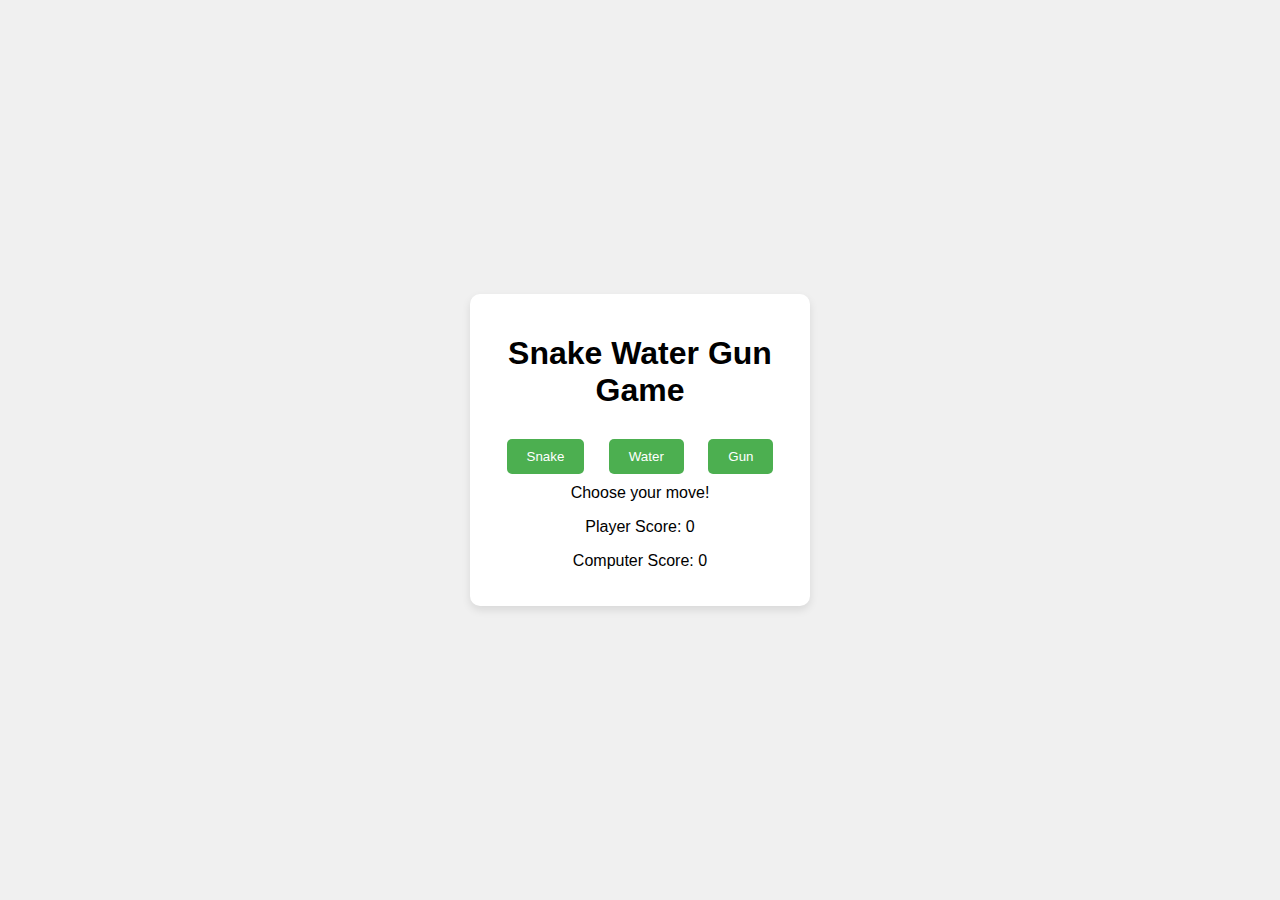
<file: single code/index.html>
<!DOCTYPE html>
<html lang="en">
<head>
  <meta charset="UTF-8">
  <meta name="viewport" content="width=device-width, initial-scale=1.0">
  <title>Snake Water Gun Game</title>
  <style>
    body { font-family: Arial, sans-serif; display: flex; justify-content: center; align-items: center; height: 100vh; background-color: #f0f0f0; margin: 0; }
    .container { text-align: center; padding: 20px; background-color: white; border-radius: 10px; box-shadow: 0 4px 8px rgba(0, 0, 0, 0.1); width: 300px; }
    h1 { margin-bottom: 20px; }
    button { padding: 10px 20px; margin: 10px; cursor: pointer; background-color: #4CAF50; color: white; border: none; border-radius: 5px; }
    button:hover { background-color: #45a049; }
  </style>
</head>
<body>

  <div class="container">
    <h1>Snake Water Gun Game</h1>
    <div>
      <button onclick="play('snake')">Snake</button>
      <button onclick="play('water')">Water</button>
      <button onclick="play('gun')">Gun</button>
    </div>
    <div id="result">Choose your move!</div>
    <div>
      <p>Player Score: <span id="player-score">0</span></p>
      <p>Computer Score: <span id="computer-score">0</span></p>
    </div>
  </div>

  <script>
    let playerScore = 0, computerScore = 0;

    function play(playerChoice) {
      const computerChoice = getComputerChoice();
      const result = getResult(playerChoice, computerChoice);
      if (result === "You Win!") playerScore++;
      else if (result === "You Lose!") computerScore++;
      document.getElementById('player-score').textContent = playerScore;
      document.getElementById('computer-score').textContent = computerScore;
      document.getElementById('result').textContent = `You chose ${playerChoice}. Computer chose ${computerChoice}. ${result}`;
    }

    function getComputerChoice() {
      const choices = ['snake', 'water', 'gun'];
      return choices[Math.floor(Math.random() * 3)];
    }

    function getResult(playerChoice, computerChoice) {
      if (playerChoice === computerChoice) return "It's a Draw!";
      if (
        (playerChoice === 'snake' && computerChoice === 'water') ||
        (playerChoice === 'water' && computerChoice === 'gun') ||
        (playerChoice === 'gun' && computerChoice === 'snake')
      ) return "You Win!";
      return "You Lose!";
    }
  </script>

</body>
</html>
</file>
